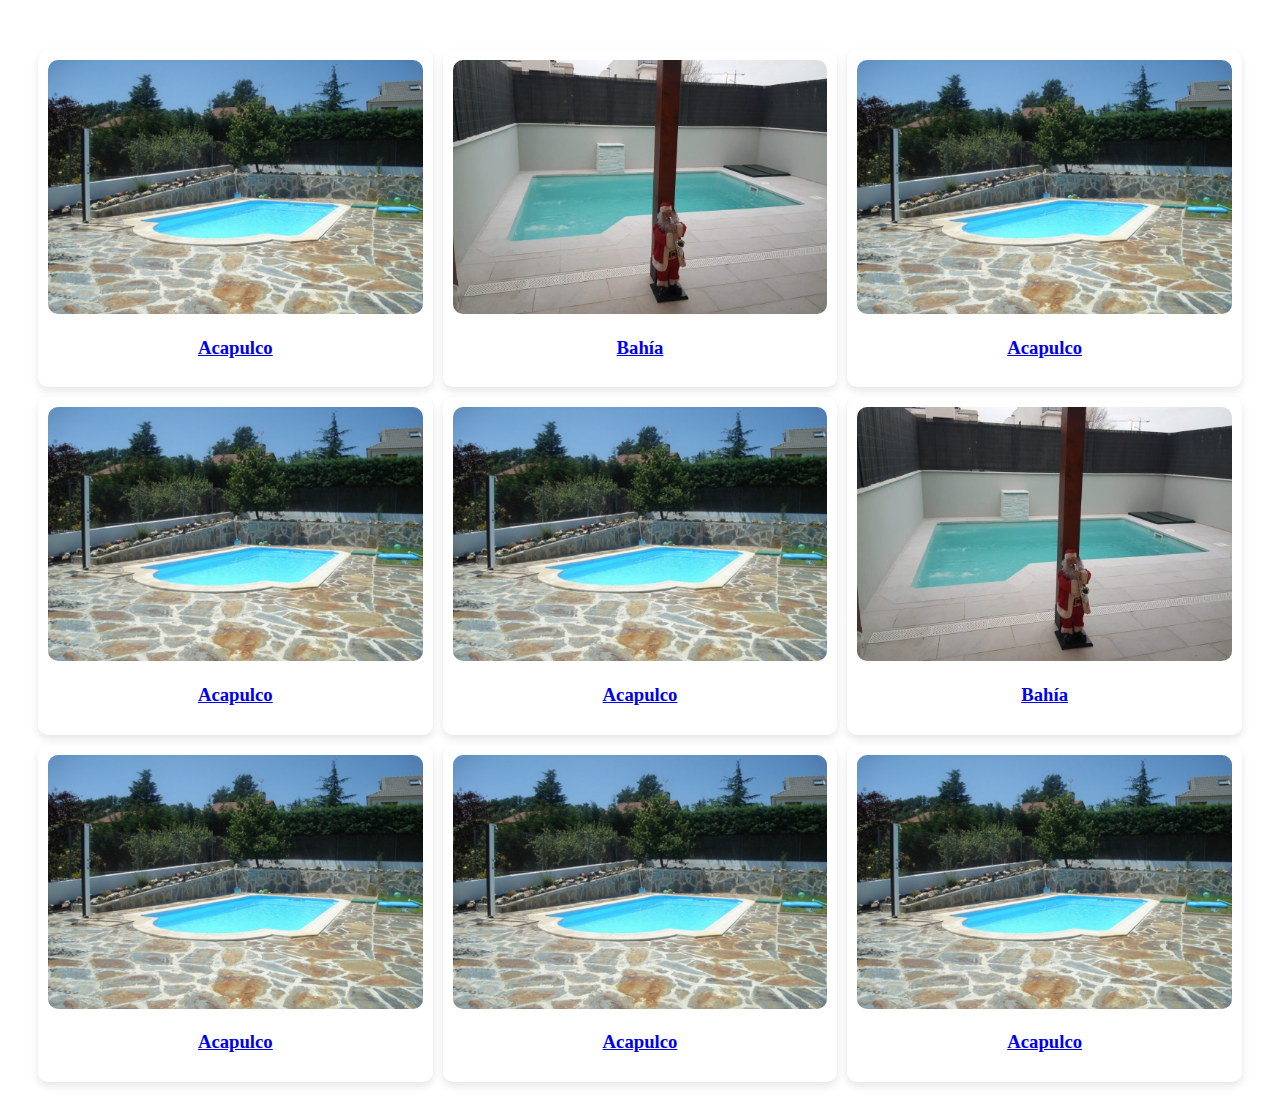
<file: indexgrid.html>
<!DOCTYPE html>
<html lang="en">
<head>
    <meta charset="UTF-8">
    <meta name="viewport" content="width=device-width, initial-scale=1.0">
    <link rel="stylesheet" href="stylesgrid.css">
    <link rel="stylesheet" href="stylescard.css">
    <title>Grid con Modal</title>
    <style>
        /* Oculta el modal al principio */
        .modal {
            display: none;
        }
        /* Muestra el modal cuando está abierto */
        .modal:target {
            display: block;
        }
    </style>
</head>
<body>

<div class="grid-container">
    <!-- Divs con imágenes y títulos -->
    <a href="#modal1">
        <div class="grid-item">
            <img src="acapulco50.jpeg" alt="Acapulco">
            <h3>Acapulco</h3>
        </div>
    </a>
    <a href="#modal1">
        <div class="grid-item">
            <img src="bahia50.jpeg" alt="Bahía">
            <h3>Bahía</h3>
        </div>
    </a>
    <a href="#modal1">
        <div class="grid-item">
            <img src="acapulco50.jpeg" alt="Acapulco">
            <h3>Acapulco</h3>
        </div>
    </a>
    <a href="#modal1">
        <div class="grid-item">
            <img src="acapulco50.jpeg" alt="Acapulco">
            <h3>Acapulco</h3>
        </div>
    </a>
    <a href="#modal1">
        <div class="grid-item">
            <img src="acapulco50.jpeg" alt="Acapulco">
            <h3>Acapulco</h3>
        </div>
    </a>
    <a href="#modal1">
        <div class="grid-item">
            <img src="bahia50.jpeg" alt="Bahía">
            <h3>Bahía</h3>
        </div>
    </a>
    <a href="#modal1">
        <div class="grid-item">
            <img src="acapulco50.jpeg" alt="Acapulco">
            <h3>Acapulco</h3>
        </div>
    </a>
    <a href="#modal1">
        <div class="grid-item">
            <img src="acapulco50.jpeg" alt="Acapulco">
            <h3>Acapulco</h3>
        </div>
    </a>
    <a href="#modal1">
        <div class="grid-item">
            <img src="acapulco50.jpeg" alt="Acapulco">
            <h3>Acapulco</h3>
        </div>
    </a>
</div>

<!-- Modal -->
<div id="modal1" class="modal">
    <div class="modal-content">
        <span class="close" onclick="window.location.href = '#';">&times;</span>
        <!-- Contenido del modal -->
        <!-- Contenido de indexcard.html -->
        <div class="modal-container" id="cardContentContainer">
            <!-- Coloca aquí el contenido de indexcard.html -->
            <div class="container">
                <div class="panel active" style="background-image: url('acapulco50.jpeg')">
                   <h3>Acapulco</h3>
                </div>
                <div class="panel" style="background-image: url('acapulco10.jpeg')">
                   <h3>Acapulco</h3>
                </div>
                <div class="panel" style="background-image: url('acapulco20.jpeg')">
                   <h3>Acapulco</h3>
                </div>
                <div class="panel" style="background-image: url('acapulco30.jpeg')">
                   <h3>Acapulco</h3>
                </div>
                <div class="panel" style="background-image: url('acapulco50.jpeg')">
                   <h3>Acapulco</h3>
                </div>
             </div>
           
                <script src="scriptcard.js"></script>
            
        </div>
    </div>
</div>

</body>
</html>
</file>
<file: stylesgrid.css>
.grid-container {
    display: grid;
    margin-top: 50px; /* Ajustado el margen superior para separar el título */
    margin-left: 30px;
    margin-right: 30px;
    margin-bottom: 30px;
    grid-template-columns: repeat(3, 1fr);
    gap: 10px;
    justify-content: space-evenly;
    position: relative; /* Añadido posicionamiento relativo */
}

.close {
    color: #aaa;
    top: -20px; /* Ajustado el posicionamiento del botón de cierre */
    right: -20px; /* Ajustado el posicionamiento del botón de cierre */
    font-size: 28px;
    font-weight: bold;
    cursor: pointer;
    position: absolute; /* Añadido posicionamiento absoluto */
}

.grid-item {
    text-align: center;
    background-color: #fff;
    border-radius: 10px;
    padding: 10px;
    box-shadow: 0 4px 8px rgba(0, 0, 0, 0.1);
    transition: transform 0.3s ease, box-shadow 0.3s ease;
    position: relative; /* Añadido posicionamiento relativo */
    z-index: 1; /* Añadido z-index para estar sobre el botón de cierre */
}

.grid-item:hover {
    transform: translateY(-5px);
    box-shadow: 0 8px 16px rgba(0, 0, 0, 0.2);
}

.grid-item img {
    max-width: 100%;
    height: auto;
    border-radius: 10px;
    cursor: pointer;
}


.close {
    color: #aaa;
    position: absolute;
    top: 10px;
    right: 20px;
    font-size: 28px;
    font-weight: bold;
    cursor: pointer;
}

.close:hover,
.close:focus {
    color: black;
    text-decoration: none;
    cursor: pointer;
}


.floating-btn {
    position: fixed;
    bottom: 20px;
    right: 20px;
    background-color: rgba(0, 0, 0, 0.5);
    color: white;
    border: none;
    border-radius: 50%;
    width: 40px;
    height: 40px;
    font-size: 20px;
    cursor: pointer;
}



.modal {
    display: none;
    position: fixed;
    z-index: 999;
    left: 0px;
    top: 0;
    width: 100%;
    height: 100%;
    background-color: rgba(0, 0, 0, 0.5);
    display: flex;
    align-items: center;
    justify-content: center;
} 

.modal-content {
    background-color: #fefefe;
    padding: 20px;
    border: 1px solid #888;
    max-width: 90%; 
    max-height: 90%; 
    overflow: auto;
    border-radius: 10px;
    position: relative;
}

.modal-container {
    display: grid;
    grid-template-columns: repeat(3, 1fr);
    gap: 10px;
    justify-content: space-evenly;
}

.modal-container .panel {
    text-align: center;
}

.modal-container .panel img {
    max-width: 100%;
    height: auto;
    border-radius: 10px;
    cursor: pointer;
}

body.modal-open {
    overflow: hidden;
}
</file>
<file: stylescard.css>
@import url('https://fonts.googleapis.com/css?family=Muli&display=swap');

* {
	box-sizing: border-box;
}

body {
	/* display: flex; */
	/* align-items: center; */
	justify-content: center;
	/* font-family: 'Muli', sans-serif; */
	/* height: 100vh; */
	/* margin: 0; */
}

.container {
	display: flex;
	width: 90vw;
}

.panel {
	background-size: auto 100%;
	background-position: center;
	background-repeat: no-repeat;
	border-radius: 50px;
	color: #fff;
	flex: 0.5;
	cursor: pointer;
	height: 80vh;
	position: relative;
	margin: 10px;
	transition: flex 0.7s cubic-bezier(0.05, 0.6, 0.4, 0.9);
}

.panel h3 {
	font-size: 24px;
	opacity: 0;
	position: absolute;
	bottom: 20px;
	left: 40px;
	margin: 0;
	transition: opacity 0s ease-in 0s;
}

.panel.active {
	flex: 5;
}

.panel.active h3 {
	opacity: 1;
	transition: opacity 0.3s ease-in 0.4s;
}


@media screen and (max-width: 480px) {
	.container {
		width: 100vw;
	}
	
	.panel:nth-of-type(4) {
		display: none;
	}
	
	.panel:nth-of-type(5) {
		display: none;
	}
}

.floating-btn {
	border-radius: 26.5px;
	background-color: #001F61;
	border: 1px solid #001F61;
	box-shadow: 0 16px 22px -17px #03153B;
	color: #fff;
	cursor: pointer;
	font-size: 16px;
	line-height: 20px;
	padding: 12px 20px;
	position: fixed;
	bottom: 20px;
	right: 20px;
	z-index: 999;
}

.floating-btn:hover {
	background-color: #ffffff;
	color: #001F61;
}

.floating-btn:focus {
	outline: none;
}

.floating-text {
	background-color: #001F61;
	border-radius: 10px 10px 0 0;
	color: #fff;
	font-family: 'Muli';
	padding: 7px 15px;
	position: fixed;
	bottom: 0;
	left: 50%;
	transform: translateX(-50%);
	text-align: center;
	z-index: 998;
}

.floating-text a {
	color: #FF7500;
	text-decoration: none;
}
</file>
